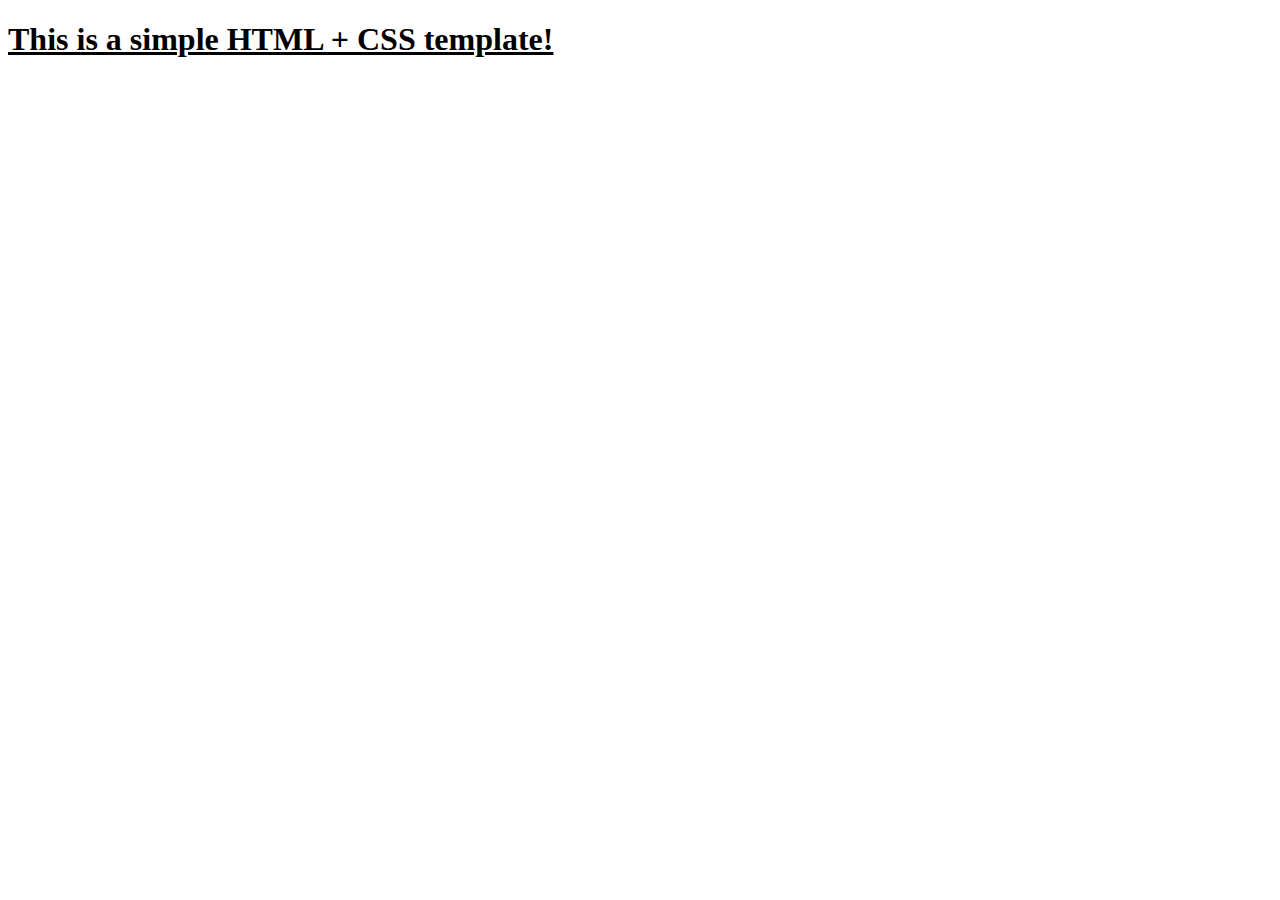
<file: index.html>
<!DOCTYPE html>
<html lang="en">
  <head>
    <meta charset="UTF-8" />
    <meta name="viewport" content="width=device-width, initial-scale=1.0" />
    <meta http-equiv="X-UA-Compatible" content="ie=edge" />
    <title>HTML + CSS</title>
    <link rel="stylesheet" href="styles.css" />
  </head>
  <body>
    <h1>This is a simple HTML + CSS template!</h1>
  </body>
</html>
</file>
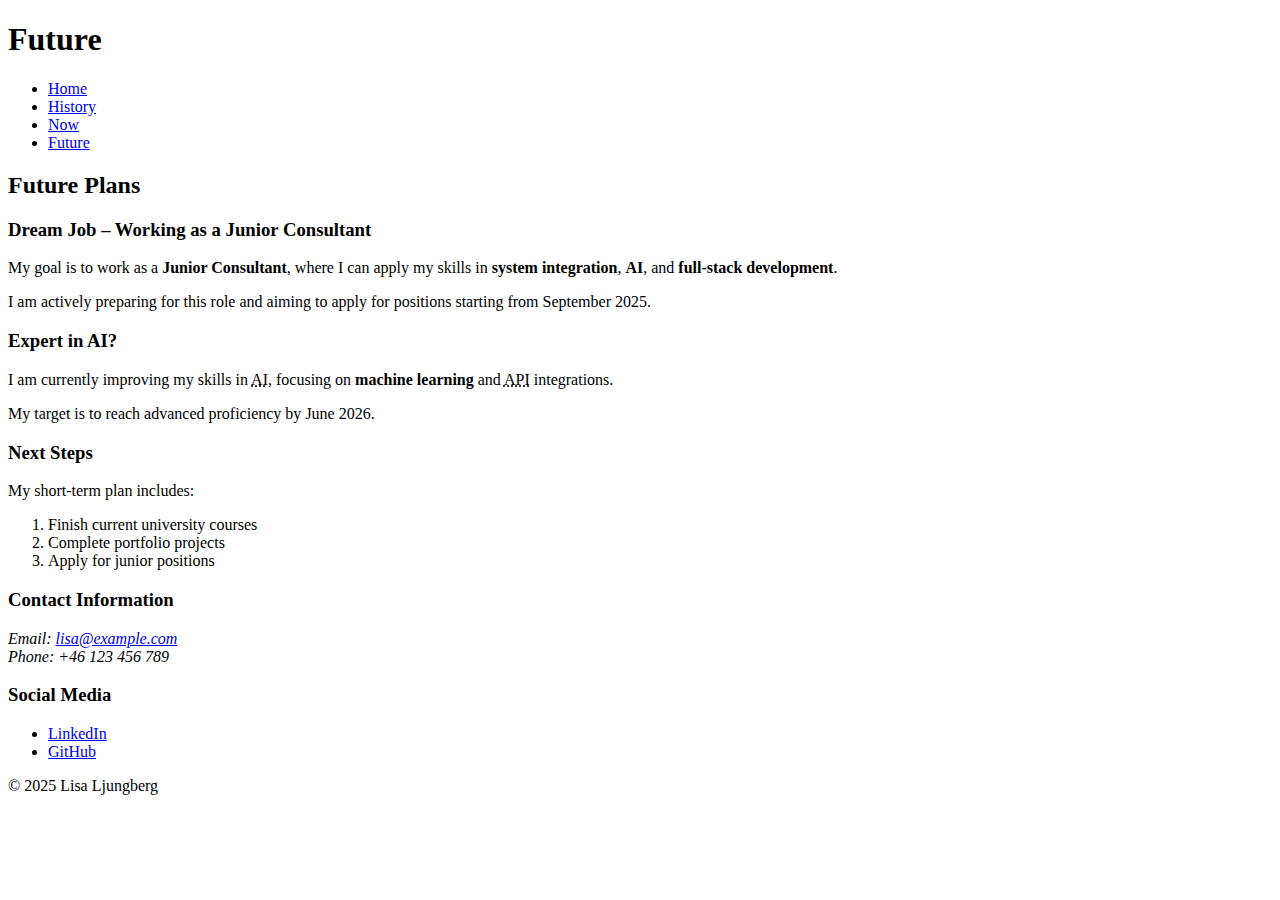
<file: future.html>
<!--future-->
<!DOCTYPE html>
<html lang="en">
  <head>
    <meta charset="UTF-8" />
    <meta name="application-name" content="AboutMePage" />
    <meta name="author" content="Lisa Ljungberg" />
    <meta
      name="description"
      content="This page is about me. It also contains my portfolio"
    />
    <meta name="generator" content="CodeSandbox" />
    <meta
      name="keywords"
      content="portfolio, about me, Lisa Ljungberg, web developer, personal site, projects, resume"
    />
  </head>
  <body>
    <header>
      <h1>Future</h1>
      <nav>
        <ul>
          <li><a href="home.html">Home</a></li>
          <li><a href="history.html">History</a></li>
          <li><a href="now.html">Now</a></li>
          <li><a href="future.html">Future</a></li>
        </ul>
      </nav>
    </header>
    <body>
      <main>
        <section>
          <h2>Future Plans</h2>

          <article>
            <h3>Dream Job – Working as a Junior Consultant</h3>
            <p>
              My goal is to work as a <strong>Junior Consultant</strong>, where
              I can apply my skills in <strong>system integration</strong>,
              <strong>AI</strong>, and <strong>full-stack development</strong>.
            </p>
            <p>
              I am actively preparing for this role and aiming to apply for
              positions starting from
              <time datetime="2025-09">September 2025</time>.
            </p>
          </article>

          <article>
            <h3>Expert in AI?</h3>
            <p>
              I am currently improving my skills in
              <abbr title="Artificial Intelligence">AI</abbr>, focusing on
              <strong>machine learning</strong> and
              <abbr title="Application Programming Interface">API</abbr>
              integrations.
            </p>
            <p>
              My target is to reach advanced proficiency by
              <time datetime="2026-06">June 2026</time>.
            </p>
          </article>
        </section>
      </main>
      <aside>
        <article>
          <h3>Next Steps</h3>
          <p>My short-term plan includes:</p>
          <ol>
            <li>Finish current university courses</li>
            <li>Complete portfolio projects</li>
            <li>Apply for junior positions</li>
          </ol>
        </article>
      </aside>
    </body>
    <footer>
      <section>
        <h3>Contact Information</h3>
        <address>
          Email: <a href="mailto:lisa@example.com">lisa@example.com</a><br />
          Phone: +46 123 456 789
        </address>
      </section>

      <section>
        <h3>Social Media</h3>
        <ul>
          <li>
            <a href="https://www.linkedin.com/in/lisa-ljungberg-096075194/"
              >LinkedIn</a
            >
          </li>
          <li><a href="https://github.com/lisaljungberg99">GitHub</a></li>
        </ul>
      </section>

      <p>&copy; 2025 Lisa Ljungberg</p>
    </footer>
  </body>
</html>
</file>
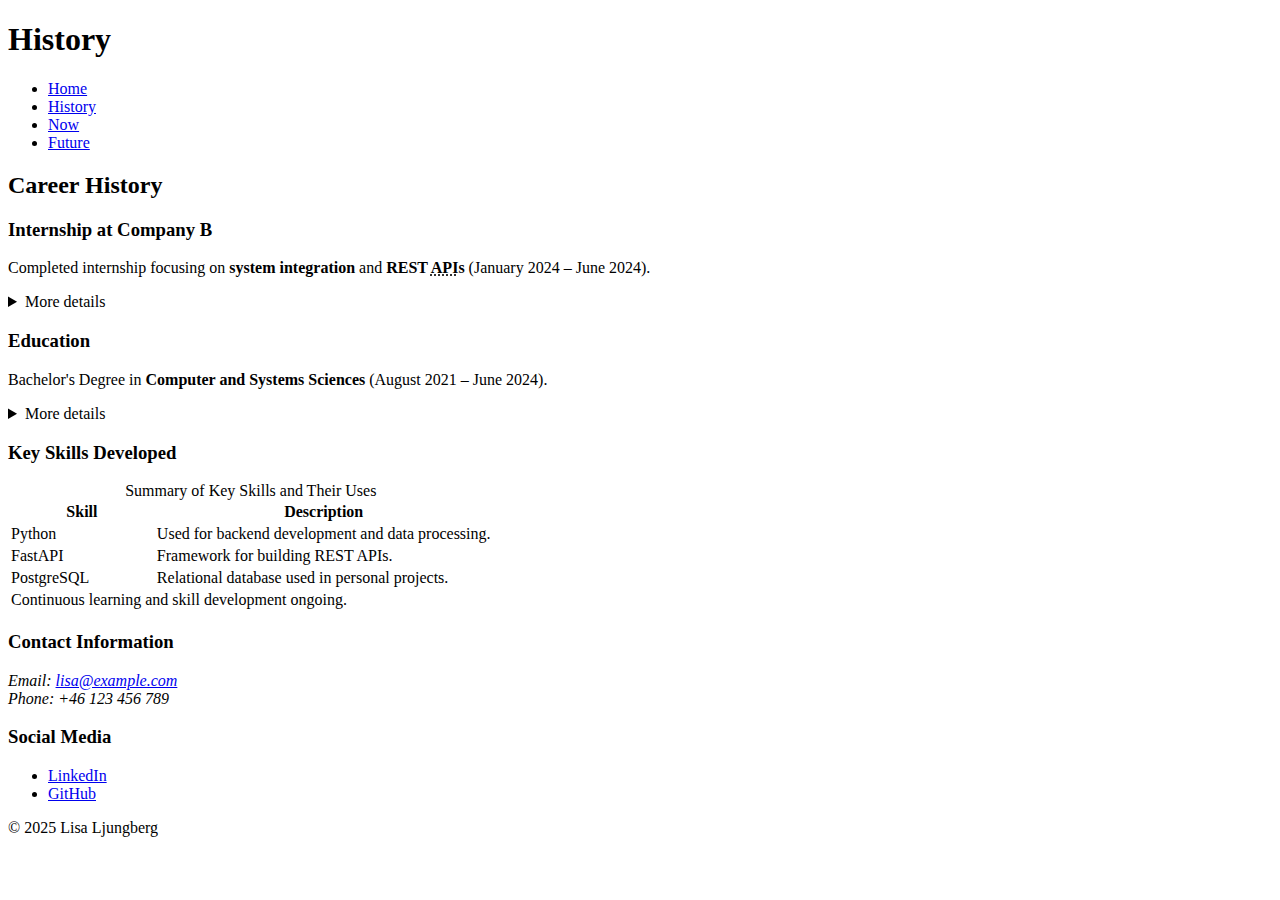
<file: history.html>
<!--history-->
<!DOCTYPE html>
<html lang="en">
  <head>
    <meta charset="UTF-8" />
    <meta name="application-name" content="AboutMePage" />
    <meta name="author" content="Lisa Ljungberg" />
    <meta
      name="description"
      content="This page is about me. It also contains my portfolio"
    />
    <meta name="generator" content="CodeSandbox" />
    <meta
      name="keywords"
      content="portfolio, about me, Lisa Ljungberg, web developer, personal site, projects, resume"
    />
  </head>
  <body>
    <header>
      <h1>History</h1>
      <nav>
        <ul>
          <li><a href="home.html">Home</a></li>
          <li><a href="history.html">History</a></li>
          <li><a href="now.html">Now</a></li>
          <li><a href="future.html">Future</a></li>
        </ul>
      </nav>
    </header>
    <main>
      <section>
        <h2>Career History</h2>

        <article>
          <h3>Internship at Company B</h3>
          <p>
            Completed internship focusing on
            <strong>system integration</strong> and
            <strong
              >REST
              <abbr title="Application Programming Interface">API</abbr
              >s</strong
            >
            (<time datetime="2024-01">January 2024</time> –
            <time datetime="2024-06">June 2024</time>).
          </p>
          <details>
            <summary>More details</summary>
            <p>
              During my internship, I learned how to integrate
              <abbr title="Application Programming Interface">API</abbr>s, work
              with cloud deployment, and collaborate in
              <abbr title="Agile Software Development">Agile</abbr> teams.
            </p>
          </details>
        </article>

        <article>
          <h3>Education</h3>
          <p>
            Bachelor's Degree in
            <strong>Computer and Systems Sciences</strong> (<time
              datetime="2021-08"
              >August 2021</time
            >
            – <time datetime="2024-06">June 2024</time>).
          </p>
          <details>
            <summary>More details</summary>
            <p>
              Coursework included
              <em>Databases, Web Development, AI, System Integration</em>, and
              <abbr title="Human-Computer Interaction">HCI</abbr>. Built several
              full-stack projects using
              <abbr title="Python Web Framework">FastAPI</abbr> and
              <abbr title="JavaScript Library">React</abbr>.
            </p>
          </details>
        </article>
      </section>
    </main>
    <aside>
      <h3>Key Skills Developed</h3>
      <table>
        <caption>
          Summary of Key Skills and Their Uses
        </caption>
        <colgroup>
          <col style="width: 30%" />
          <col style="width: 70%" />
        </colgroup>
        <thead>
          <tr>
            <th>Skill</th>
            <th>Description</th>
          </tr>
        </thead>
        <tbody>
          <tr>
            <td>Python</td>
            <td>Used for backend development and data processing.</td>
          </tr>
          <tr>
            <td>FastAPI</td>
            <td>Framework for building REST APIs.</td>
          </tr>
          <tr>
            <td>PostgreSQL</td>
            <td>Relational database used in personal projects.</td>
          </tr>
        </tbody>
        <tfoot>
          <tr>
            <td colspan="2">
              Continuous learning and skill development ongoing.
            </td>
          </tr>
        </tfoot>
      </table>
    </aside>
    <footer>
      <section>
        <h3>Contact Information</h3>
        <address>
          Email: <a href="mailto:lisa@example.com">lisa@example.com</a><br />
          Phone: +46 123 456 789
        </address>
      </section>

      <section>
        <h3>Social Media</h3>
        <ul>
          <li>
            <a href="https://www.linkedin.com/in/lisa-ljungberg-096075194/"
              >LinkedIn</a
            >
          </li>
          <li><a href="https://github.com/lisaljungberg99">GitHub</a></li>
        </ul>
      </section>

      <p>&copy; 2025 Lisa Ljungberg</p>
    </footer>
  </body>
</html>
</file>
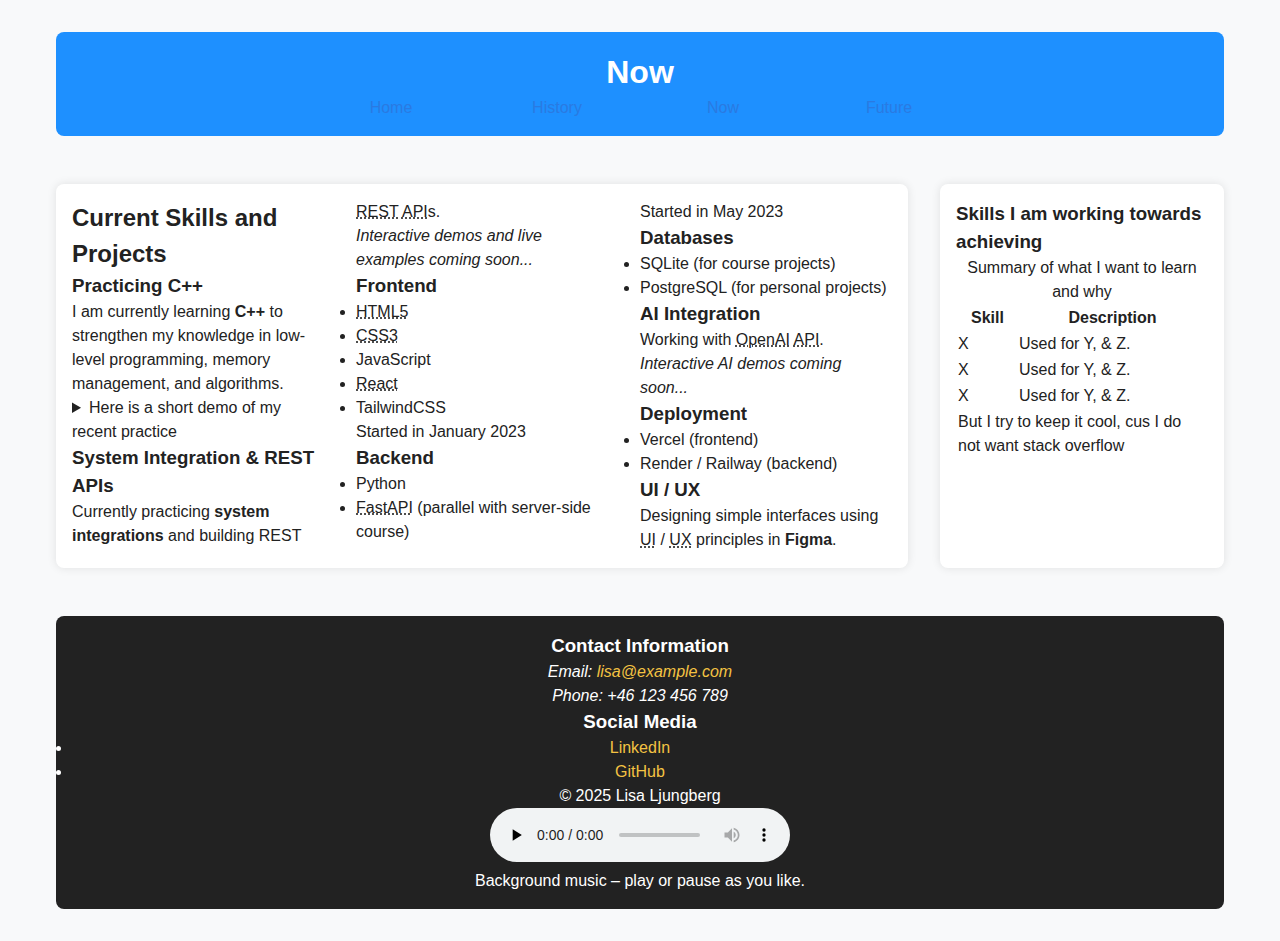
<file: now.html>
<!-- now-->
<!DOCTYPE html>
<html lang="en">
  <head>
    <link rel="stylesheet" href="style.css" />
    <meta charset="UTF-8" />
    <meta name="application-name" content="AboutMePage" />
    <meta name="author" content="Lisa Ljungberg" />
    <meta
      name="description"
      content="This page is about me. It also contains my portfolio"
    />
    <meta name="generator" content="CodeSandbox" />
    <meta
      name="keywords"
      content="portfolio, about me, Lisa Ljungberg, web developer, personal site, projects, resume"
    />
  </head>
  <body>
    <header>
      <h1>Now</h1>
      <nav>
        <ul>
          <li><a href="home.html">Home</a></li>
          <li><a href="history.html">History</a></li>
          <li><a href="now.html">Now</a></li>
          <li><a href="future.html">Future</a></li>
        </ul>
      </nav>
    </header>
    <main>
      <section>
        <h2>Current Skills and Projects</h2>

        <article>
          <h3>Practicing C++</h3>
          <p>
            I am currently learning <strong>C++</strong> to strengthen my
            knowledge in low-level programming, memory management, and
            algorithms.
          </p>
          <details>
            <summary>Here is a short demo of my recent practice</summary>
            <figure>
              <video controls width="640">
                <source src="videos/practice-c++.mp4" type="video/mp4" />
                Your browser does not support the video tag.
              </video>
              <figcaption>Short demo of my C++ practice</figcaption>
            </figure>
          </details>
        </article>

        <article>
          <h3>System Integration & REST APIs</h3>
          <p>
            Currently practicing <strong>system integrations</strong> and
            building REST
            <abbr title="Representational State Transfer">REST</abbr>
            <abbr title="Application Programming Interface">API</abbr>s.
          </p>
          <p><em>Interactive demos and live examples coming soon...</em></p>
        </article>

        <article>
          <h3>Frontend</h3>
          <ul>
            <li>
              <abbr title="HyperText Markup Language version 5">HTML5</abbr>
            </li>
            <li><abbr title="Cascading Style Sheets version 3">CSS3</abbr></li>
            <li>JavaScript</li>
            <li>
              <abbr title="JavaScript library for building user interfaces"
                >React</abbr
              >
            </li>
            <li>TailwindCSS</li>
          </ul>
          <p><time datetime="2023-01">Started in January 2023</time></p>
        </article>

        <article>
          <h3>Backend</h3>
          <ul>
            <li>Python</li>
            <li>
              <abbr title="Python web framework for building APIs"
                >FastAPI</abbr
              >
              (parallel with server-side course)
            </li>
          </ul>
          <p><time datetime="2023-05">Started in May 2023</time></p>
        </article>

        <article>
          <h3>Databases</h3>
          <ul>
            <li>SQLite (for course projects)</li>
            <li>PostgreSQL (for personal projects)</li>
          </ul>
        </article>

        <article>
          <h3>AI Integration</h3>
          <p>
            Working with
            <abbr title="Open Artificial Intelligence">OpenAI</abbr>
            <abbr title="Application Programming Interface">API</abbr>.
          </p>
          <p><em>Interactive AI demos coming soon...</em></p>
        </article>

        <article>
          <h3>Deployment</h3>
          <ul>
            <li>Vercel (frontend)</li>
            <li>Render / Railway (backend)</li>
          </ul>
        </article>

        <article>
          <h3>UI / UX</h3>
          <p>
            Designing simple interfaces using
            <abbr title="User Interface">UI</abbr> /
            <abbr title="User Experience">UX</abbr> principles in
            <strong>Figma</strong>.
          </p>
        </article>
      </section>
    </main>
    <aside>
      <h3>Skills I am working towards achieving</h3>
      <table>
        <caption>
          Summary of what I want to learn and why
        </caption>
        <thead>
          <tr>
            <th>Skill</th>
            <th>Description</th>
          </tr>
        </thead>
        <tbody>
          <tr>
            <td>X</td>
            <td>Used for Y, & Z.</td>
          </tr>
          <tr>
            <td>X</td>
            <td>Used for Y, & Z.</td>
          </tr>
          <tr>
            <td>X</td>
            <td>Used for Y, & Z.</td>
          </tr>
        </tbody>
        <tfoot>
          <tr>
            <td colspan="2">
              But I try to keep it cool, cus I do not want stack overflow
            </td>
          </tr>
        </tfoot>
      </table>
    </aside>
    <footer>
      <section>
        <h3>Contact Information</h3>
        <address>
          Email: <a href="mailto:lisa@example.com">lisa@example.com</a><br />
          Phone: +46 123 456 789
        </address>
      </section>

      <section>
        <h3>Social Media</h3>
        <ul>
          <li>
            <a href="https://www.linkedin.com/in/lisa-ljungberg-096075194/"
              >LinkedIn</a
            >
          </li>
          <li><a href="https://github.com/lisaljungberg99">GitHub</a></li>
        </ul>
      </section>

      <p>&copy; 2025 Lisa Ljungberg</p>
      <figure>
        <audio controls preload="none">
          <source src="audio/background-music.mp3" type="audio/mpeg" />
          Your browser does not support the audio element.
        </audio>
        <figcaption>Background music – play or pause as you like.</figcaption>
      </figure>
    </footer>
  </body>
</html>
</file>
<file: styles.css>
h1 {
  text-decoration: underline;
}
</file>
<file: style.css>
/* --- Grundläggande reset och mobil-först basstil --- */
* {
  box-sizing: border-box;
  margin: 0;
  padding: 0;
}

html {
  font-size: 16px;
}

body {
  font-family: Arial, sans-serif;
  line-height: 1.5;
  background-color: #f8f9fa;
  color: #222;
  padding: 1rem;
  max-width: 100%; /* Flödande max-bredd */
  margin: 0 auto;
}

/* --- Länkar --- */
a {
  color: #2a7ae2;
  text-decoration: none;
}
a:hover,
a:focus {
  text-decoration: underline;
}

/* --- Header med navigation --- */
header {
  background-color: #1e90ff;
  color: white;
  padding: 1rem;
  text-align: center;
  border-radius: 0.5rem;
  margin-bottom: 1rem;
}

nav ul {
  list-style: none;
  display: flex;
  flex-wrap: wrap;
  justify-content: center;
  gap: 1rem;
  padding: 0;
}

nav li {
  /* flex-basis för att kunna radbrytas */
  flex: 1 1 auto;
  max-width: 150px;
  text-align: center;
}

/* --- Main och Aside --- */
main,
aside {
  background-color: white;
  padding: 1rem;
  border-radius: 0.5rem;
  box-shadow: 0 0 10px rgba(0, 0, 0, 0.1);
  margin-bottom: 1rem;
}

/* --- Layout för mobiler: enkel kolumn --- */
body {
  display: block;
}

/* --- Flödande bredd för innehåll --- */
main,
aside {
  width: 100%;
}

/* --- Bild i portrait sektion --- */
picture,
img {
  max-width: 100%;
  height: auto;
  display: block;
  margin: 1rem auto;
}

/* --- Formulär styling --- */
form fieldset {
  border: 1px solid #ddd;
  padding: 1rem;
  margin-bottom: 1rem;
  border-radius: 0.3rem;
}

form legend {
  font-weight: bold;
  padding: 0 0.5rem;
}

label {
  display: block;
  margin-bottom: 0.75rem;
}

input,
select,
textarea {
  width: 100%;
  padding: 0.5rem;
  border: 1px solid #ccc;
  border-radius: 0.3rem;
  font-size: 1rem;
  font-family: inherit;
  margin-top: 0.3rem;
}

button {
  background-color: #1e90ff;
  color: white;
  padding: 0.75rem 1.5rem;
  border: none;
  border-radius: 0.3rem;
  cursor: pointer;
  font-size: 1.1rem;
}

button:hover,
button:focus {
  background-color: #0c62d1;
}

/* --- Footer --- */
footer {
  background-color: #222;
  color: white;
  padding: 1rem;
  text-align: center;
  border-radius: 0.5rem;
}

footer a {
  color: #f4c242;
}

/* --- Media Queries --- */

/* --- Tablets (1024px och mindre men över 480px) --- */
@media (min-width: 481px) and (max-width: 1024px) {
  body {
    max-width: 90%;
    margin: 0 auto;
  }

  /* Tvåkolumnslayout */
  body {
    display: grid;
    grid-template-columns: 2fr 1fr;
    gap: 1rem;
  }

  main {
    column-count: 2; /* Text delas i två kolumner */
    column-gap: 2rem;
  }

  aside {
    padding: 1rem;
  }

  header,
  footer {
    grid-column: 1 / -1;
  }
}

/* --- Desktop (över 1024px och upp till 1200px, flödande) --- */
@media (min-width: 1025px) and (max-width: 1200px) {
  body {
    max-width: 95%;
    margin: 0 auto;
  }

  /* Layout som på tablet, två kolumner */
  body {
    display: grid;
    grid-template-columns: 3fr 1fr;
    gap: 1.5rem;
  }

  main {
    column-count: 3; /* tre kolumner för text på desktop */
    column-gap: 2rem;
  }

  header,
  footer {
    grid-column: 1 / -1;
  }
}

/* --- Desktop (över 1200px, fixerad bredd) --- */
@media (min-width: 1201px) {
  body {
    max-width: 1200px;
    margin: 1rem auto;
    display: grid;
    grid-template-columns: 3fr 1fr;
    gap: 2rem;
  }

  main {
    column-count: 3;
    column-gap: 2rem;
  }

  header,
  footer {
    grid-column: 1 / -1;
  }
}

/* --- Mobiler (max 480px) --- */
@media (max-width: 480px) {
  body {
    padding: 0.5rem;
  }

  main,
  aside {
    padding: 0.75rem;
    margin-bottom: 1rem;
  }

  main {
    column-count: 1;
  }

  nav ul {
    flex-direction: column;
  }

  nav li {
    max-width: 100%;
  }
}

/* --- Mycket små skärmar (under 100px) --- */
@media (max-width: 100px) {
  body {
    max-width: 100px;
  }
}

/* --- Printstil --- */
@media print {
  body {
    font-size: 12pt;
    color: black;
    background: white;
    padding: 0;
    max-width: 100%;
    margin: 0;
  }

  header,
  footer,
  nav,
  aside,
  form,
  picture,
  figure {
    all: unset; /* Ta bort bakgrunder och boxar */
    display: block;
  }

  a {
    color: black;
    text-decoration: underline;
  }
}
</file>
